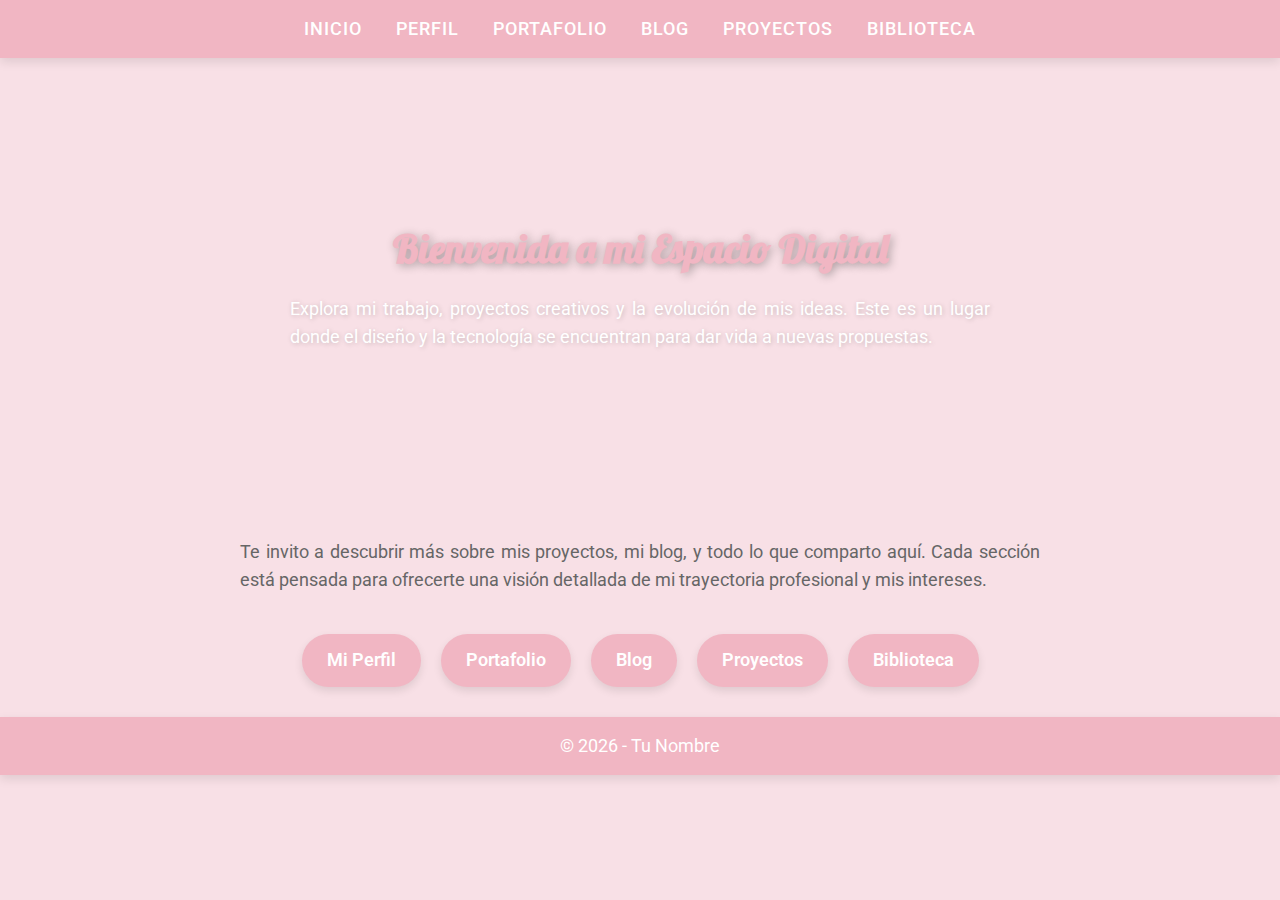
<file: index.html>
<!DOCTYPE html>
<html lang="es">
<head>
    <meta charset="UTF-8">
    <meta name="viewport" content="width=device-width, initial-scale=1.0">
    <title>Página Principal</title>
    <link href="https://fonts.googleapis.com/css2?family=Lobster&family=Roboto:wght@400;500&display=swap" rel="stylesheet">
    <link rel="stylesheet" href="styles.css">
</head>
<body>
    <!-- Header (Menú de navegación) -->
    <header>
        <nav>
            <ul>
                <li><a href="index.html">Inicio</a></li>
                <li><a href="perfil.html">Perfil</a></li>
                <li><a href="portafolio.html">Portafolio</a></li>
                <li><a href="blog.html">Blog</a></li>
                <li><a href="proyectos.html">Proyectos</a></li>
                <li><a href="biblioteca.html">Biblioteca</a></li>
            </ul>
        </nav>
    </header>

    <!-- Sección Principal -->
    <section class="hero">
        <div class="hero-text">
            <h1>Bienvenida a mi Espacio Digital</h1>
            <p class="descripcion-hero">Explora mi trabajo, proyectos creativos y la evolución de mis ideas. Este es un lugar donde el diseño y la tecnología se encuentran para dar vida a nuevas propuestas.</p>
        </div>
    </section>
    
    <section class="contenido">
        <p class="descripcion-hero">Te invito a descubrir más sobre mis proyectos, mi blog, y todo lo que comparto aquí. Cada sección está pensada para ofrecerte una visión detallada de mi trayectoria profesional y mis intereses.</p>
        <div class="botones">
            <a href="perfil.html" class="btn-animado">Mi Perfil</a>
            <a href="portafolio.html" class="btn-animado">Portafolio</a>
            <a href="blog.html" class="btn-animado">Blog</a>
            <a href="proyectos.html" class="btn-animado">Proyectos</a>
            <a href="biblioteca.html" class="btn-animado">Biblioteca</a>
        </div>
    </section>
    

    <!-- Footer -->
    <footer>
        <p>&copy; <span id="fecha"></span> - Tu Nombre</p>
    </footer>

    <script>
        document.getElementById("fecha").textContent = new Date().getFullYear();
    </script>
</body>
</html>
</file>
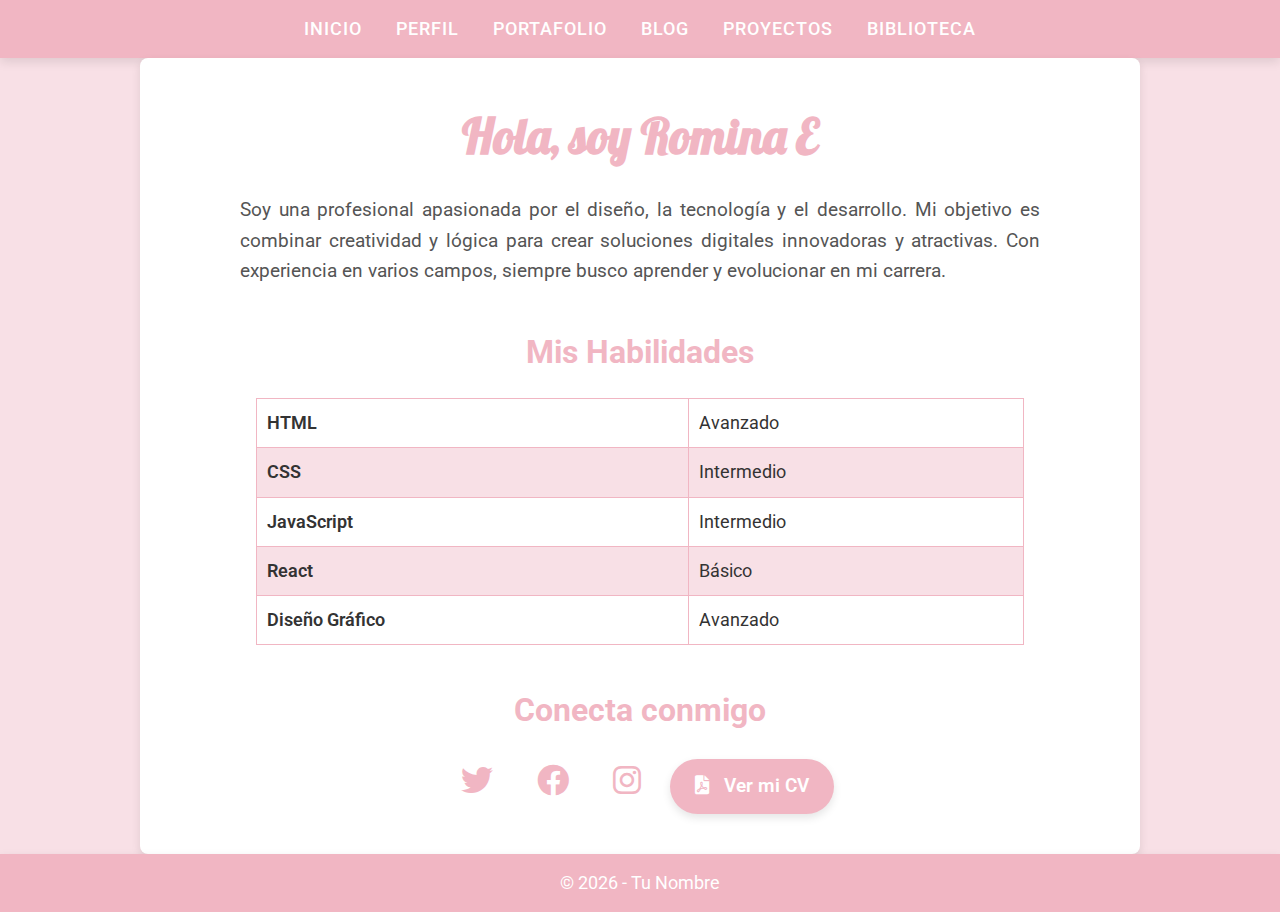
<file: perfil.html>
<!DOCTYPE html>
<html lang="es">
<head>
    <meta charset="UTF-8">
    <meta name="viewport" content="width=device-width, initial-scale=1.0">
    <title>Mi Perfil</title>
    <link href="https://fonts.googleapis.com/css2?family=Lobster&family=Roboto:wght@400;500&display=swap" rel="stylesheet">
    <link rel="stylesheet" href="styles.css">
    <!-- Font Awesome CDN para iconos -->
    <link rel="stylesheet" href="https://cdnjs.cloudflare.com/ajax/libs/font-awesome/6.0.0-beta3/css/all.min.css">
</head>

<body>
    <!-- Header (Menú de navegación) -->
    <header>
        <nav>
            <ul>
                <li><a href="index.html">Inicio</a></li>
                <li><a href="perfil.html">Perfil</a></li>
                <li><a href="portafolio.html">Portafolio</a></li>
                <li><a href="blog.html">Blog</a></li>
                <li><a href="proyectos.html">Proyectos</a></li>
                <li><a href="biblioteca.html">Biblioteca</a></li>
            </ul>
        </nav>
    </header>

    <!-- Sección de Perfil -->
    <section class="perfil">
        <div class="perfil-info">
            <h1>Hola, soy Romina E</h1>
            <p class="descripcion-perfil">Soy una profesional apasionada por el diseño, la tecnología y el desarrollo. Mi objetivo es combinar creatividad y lógica para crear soluciones digitales innovadoras y atractivas. Con experiencia en varios campos, siempre busco aprender y evolucionar en mi carrera.</p>

        </div>

        <!-- Tabla de habilidades -->
        <section class="habilidades">
            <h2>Mis Habilidades</h2>
            <table>
                <tr>
                    <td>HTML</td>
                    <td>Avanzado</td>
                </tr>
                <tr>
                    <td>CSS</td>
                    <td>Intermedio</td>
                </tr>
                <tr>
                    <td>JavaScript</td>
                    <td>Intermedio</td>
                </tr>
                <tr>
                    <td>React</td>
                    <td>Básico</td>
                </tr>
                <tr>
                    <td>Diseño Gráfico</td>
                    <td>Avanzado</td>
                </tr>
            </table>
        </section>

        <!-- Sección de Contacto -->
        <section class="contacto">
            <h2>Conecta conmigo</h2>
            <div class="redes">
                <!-- Enlace a Twitter -->
                <a href="https://twitter.com" class="red social">
                    <i class="fab fa-twitter"></i>
                </a>
                <!-- Enlace a Facebook -->
                <a href="https://www.facebook.com" class="red social">
                    <i class="fab fa-facebook"></i>
                </a>
                <!-- Enlace a Instagram -->
                <a href="https://www.instagram.com" class="red social">
                    <i class="fab fa-instagram"></i>
                </a>
                <!-- Enlace al CV -->
                <a href="cv.pdf" class="btn-cv">
                    <i class="fas fa-file-pdf"></i> Ver mi CV
                </a>
            </div>
        </section>

    </section>

    <!-- Footer -->
    <footer>
        <p>&copy; <span id="fecha"></span> - Tu Nombre</p>
    </footer>

    <script>
        document.getElementById("fecha").textContent = new Date().getFullYear();
    </script>
</body>
</html>
</file>
<file: styles.css>
/* Reset de estilo para asegurar consistencia */
* {
    margin: 0;
    padding: 0;
    box-sizing: border-box;
}

body {
    font-family: 'Roboto', sans-serif;
    background-color: #f8e0e6; /* Rosado pastel suave */
    color: #333;
    line-height: 1.6;
}

/* Header (Menú de navegación) */
header {
    background-color: #f1b6c3; /* Rosado más oscuro para contraste */
    padding: 15px 0;
    box-shadow: 0 4px 10px rgba(0, 0, 0, 0.1);
}

nav ul {
    list-style: none;
    text-align: center;
}

nav ul li {
    display: inline-block;
    margin: 0 15px;
}

nav ul li a {
    color: white;
    text-decoration: none;
    font-size: 1.1em;
    font-weight: 500;
    text-transform: uppercase;
    letter-spacing: 1px;
    transition: color 0.3s ease, transform 0.3s ease;
}

nav ul li a:hover {
    color: #ffb7a2;
    transform: translateY(-3px);
}

/* Sección Principal (Hero) */
.hero {
    background: url('https://via.placeholder.com/1500x600') no-repeat center center; /* Imagen de fondo elegante */
    background-size: cover;
    height: 50vh; /* Reducido para que el contenido se vea bien sin scroll */
    display: flex;
    align-items: center;
    justify-content: center;
    color: #fff;
    text-align: center;
    padding: 20px;
}

.hero-text h1 {
    font-family: 'Lobster', cursive;
    font-size: 2.5em;
    color: #f1b6c3;
    margin-bottom: 15px;
    text-shadow: 2px 2px 10px rgba(0, 0, 0, 0.3);
}

.hero-text p {
    font-size: 1.1em;
    max-width: 700px;
    margin: 0 auto;
    line-height: 1.6;
    text-shadow: 1px 1px 5px rgba(0, 0, 0, 0.2);
}

/* Descripción de las secciones */
.contenido {
    padding: 30px 20px;
    max-width: 1000px;
    margin: 0 auto;
    text-align: center;
}

.contenido p {
    font-size: 1.1em;
    color: #666;
    margin-bottom: 30px;
    max-width: 800px;
    margin: 0 auto;
}

.botones {
    display: flex;
    justify-content: center;
    gap: 20px;
    flex-wrap: wrap;
    margin-top: 40px; /* Asegura que haya un espacio entre el texto y los botones */
}

.btn-animado {
    background-color: #f1b6c3;
    color: white;
    padding: 12px 25px;
    border-radius: 30px;
    text-decoration: none;
    font-weight: 600;
    font-size: 1.1em;
    text-align: center;
    transition: all 0.3s ease;
    box-shadow: 0 4px 8px rgba(0, 0, 0, 0.1);
}

.btn-animado:hover {
    background-color: #ffb7a2;
    transform: translateY(-4px);
    box-shadow: 0 8px 16px rgba(0, 0, 0, 0.1);
}

/* Footer */
footer {
    background-color: #f1b6c3;
    text-align: center;
    padding: 15px;
    color: #fff;
    font-size: 1.1em;
    box-shadow: 0 4px 10px rgba(0, 0, 0, 0.1);
}

/* Animaciones */
@keyframes fadeIn {
    0% {
        opacity: 0;
    }
    100% {
        opacity: 1;
    }
}

.hero-text {
    animation: fadeIn 1.5s ease-in-out;
}
/* Justificar el texto en la sección hero y contenido */
.descripcion-hero {
    text-align: justify;
    line-height: 1.6; /* Aumenta el interlineado para mejorar la legibilidad */
    margin: 20px 0; /* Espacio por encima y por debajo del párrafo */
}


/* ######################################################################### */

/* Reset de estilo para asegurar consistencia */
* {
    margin: 0;
    padding: 0;
    box-sizing: border-box;
}

body {
    font-family: 'Roboto', sans-serif;
    background-color: #f8e0e6; /* Rosado pastel suave */
    color: #333;
    line-height: 1.6;
}

/* Header (Menú de navegación) */
header {
    background-color: #f1b6c3; /* Rosado más oscuro para contraste */
    padding: 15px 0;
    box-shadow: 0 4px 10px rgba(0, 0, 0, 0.1);
}

nav ul {
    list-style: none;
    text-align: center;
}

nav ul li {
    display: inline-block;
    margin: 0 15px;
}

nav ul li a {
    color: white;
    text-decoration: none;
    font-size: 1.1em;
    font-weight: 500;
    text-transform: uppercase;
    letter-spacing: 1px;
    transition: color 0.3s ease, transform 0.3s ease;
}

nav ul li a:hover {
    color: #ffb7a2;
    transform: translateY(-3px);
}

/* Sección Perfil */
.perfil {
    padding: 40px 20px;
    max-width: 1000px;
    margin: 0 auto;
    background-color: white;
    border-radius: 8px;
    box-shadow: 0 4px 10px rgba(0, 0, 0, 0.1);
}

.perfil-info {
    text-align: center;
    margin-bottom: 40px;
}

.perfil-info h1 {
    font-family: 'Lobster', cursive;
    font-size: 3em;
    color: #f1b6c3;
    margin-bottom: 20px;
}

.perfil-info p {
    font-size: 1.2em;
    max-width: 800px;
    margin: 0 auto;
    color: #555;
}

/* Habilidades */
.habilidades {
    margin-bottom: 40px;
    text-align: center;
}

.habilidades h2 {
    font-size: 2em;
    color: #f1b6c3;
    margin-bottom: 20px;
}

.habilidades table {
    width: 80%;
    margin: 0 auto;
    border-collapse: collapse;
}

.habilidades table td {
    padding: 10px;
    text-align: left;
    border: 1px solid #f1b6c3;
    color: #333;
    font-size: 1.1em;
}

.habilidades table tr:nth-child(even) {
    background-color: #f8e0e6;
}

.habilidades table td:first-child {
    font-weight: 600;
}

/* Contacto */
.contacto {
    text-align: center;
}

.contacto h2 {
    font-size: 2em;
    color: #f1b6c3;
    margin-bottom: 20px;
}

/* Sección de Contacto */
.redes {
    text-align: center;
    margin-top: 20px;
}

.red.social {
    display: inline-block;
    margin: 0 15px;
    font-size: 2em; /* Tamaño de los iconos */
    color: #f1b6c3;
    transition: color 0.3s ease, transform 0.3s ease;
}

.red.social:hover {
    color: #ffb7a2; /* Color de hover */
    transform: translateY(-4px);
}

.btn-cv {
    display: inline-block;
    background-color: #f1b6c3;
    color: white;
    padding: 12px 25px;
    border-radius: 30px;
    text-decoration: none;
    font-weight: 600;
    font-size: 1.2em;
    transition: all 0.3s ease;
    box-shadow: 0 4px 8px rgba(0, 0, 0, 0.1);
}

.btn-cv:hover {
    background-color: #ffb7a2;
    transform: translateY(-4px);
    box-shadow: 0 8px 16px rgba(0, 0, 0, 0.1);
}

.fab, .fas {
    margin-right: 10px; /* Separación entre el icono y el texto */
}

/* Justificar el texto en la sección de perfil */
.descripcion-perfil {
    text-align: justify;
    line-height: 1.6; /* Aumenta el interlineado para mejor legibilidad */
    margin: 20px 0; /* Espacio por encima y por debajo del párrafo */
}


/* Footer */
footer {
    background-color: #f1b6c3;
    text-align: center;
    padding: 15px;
    color: #fff;
    font-size: 1.1em;
    box-shadow: 0 4px 10px rgba(0, 0, 0, 0.1);
}

/* ######################################################################### */
/* Estilo para la galería */
.galeria {
    text-align: center;
    padding: 40px 20px;
}

.galeria h1 {
    font-size: 2.5em;
    color: #f1b6c3;
    margin-bottom: 40px;
    font-family: 'Lobster', cursive;
}

/* Contenedor de las imágenes */
.imagenes {
    display: grid;
    grid-template-columns: repeat(3, 1fr);
    gap: 20px;
    justify-items: center;
}

.imagen {
    position: relative;
    overflow: hidden;
    width: 100%;
    height: 300px; /* Ajusta la altura de las imágenes */
    border-radius: 10px;
    box-shadow: 0 4px 8px rgba(0, 0, 0, 0.1);
    transition: transform 0.3s ease-in-out;
}

/* Efectos en las imágenes al hacer hover */
.imagen img {
    width: 100%;
    height: 100%;
    object-fit: cover;
    transition: transform 0.5s ease;
}

.imagen:hover img {
    transform: scale(1.1); /* Aumenta el tamaño de la imagen */
}

.imagen:nth-child(2):hover img {
    transform: rotate(10deg); /* Gira ligeramente la imagen */
}

.imagen:nth-child(3):hover img {
    transform: scale(1.2); /* Aumenta el tamaño aún más */
}

.imagen:nth-child(4):hover img {
    transform: scale(1.05) rotate(5deg); /* Combina el zoom con una ligera rotación */
}

.imagen:nth-child(5):hover img {
    opacity: 0.8; /* Desvanece ligeramente la imagen */
}

.imagen:nth-child(6):hover img {
    transform: rotate(-10deg); /* Gira la imagen en dirección contraria */
}

/* Descripción que aparece al hacer hover */
.descripcion {
    position: absolute;
    bottom: 20px;
    left: 20px;
    right: 20px;
    background-color: rgba(255, 255, 255, 0.7);
    padding: 15px;
    text-align: center;
    border-radius: 8px;
    opacity: 0;
    transition: opacity 0.3s ease-in-out;
}

.imagen:hover .descripcion {
    opacity: 1; /* Aparece la descripción al hacer hover */
}

.descripcion h3 {
    font-size: 1.3em;
    color: #f1b6c3;
    margin-bottom: 10px;
}

.descripcion p {
    font-size: 1em;
    color: #333;
}

/* Responsividad: ajustes para pantallas más pequeñas */
@media (max-width: 768px) {
    .imagenes {
        grid-template-columns: repeat(2, 1fr);
    }
}

@media (max-width: 480px) {
    .imagenes {
        grid-template-columns: 1fr;
    }
}
</file>
